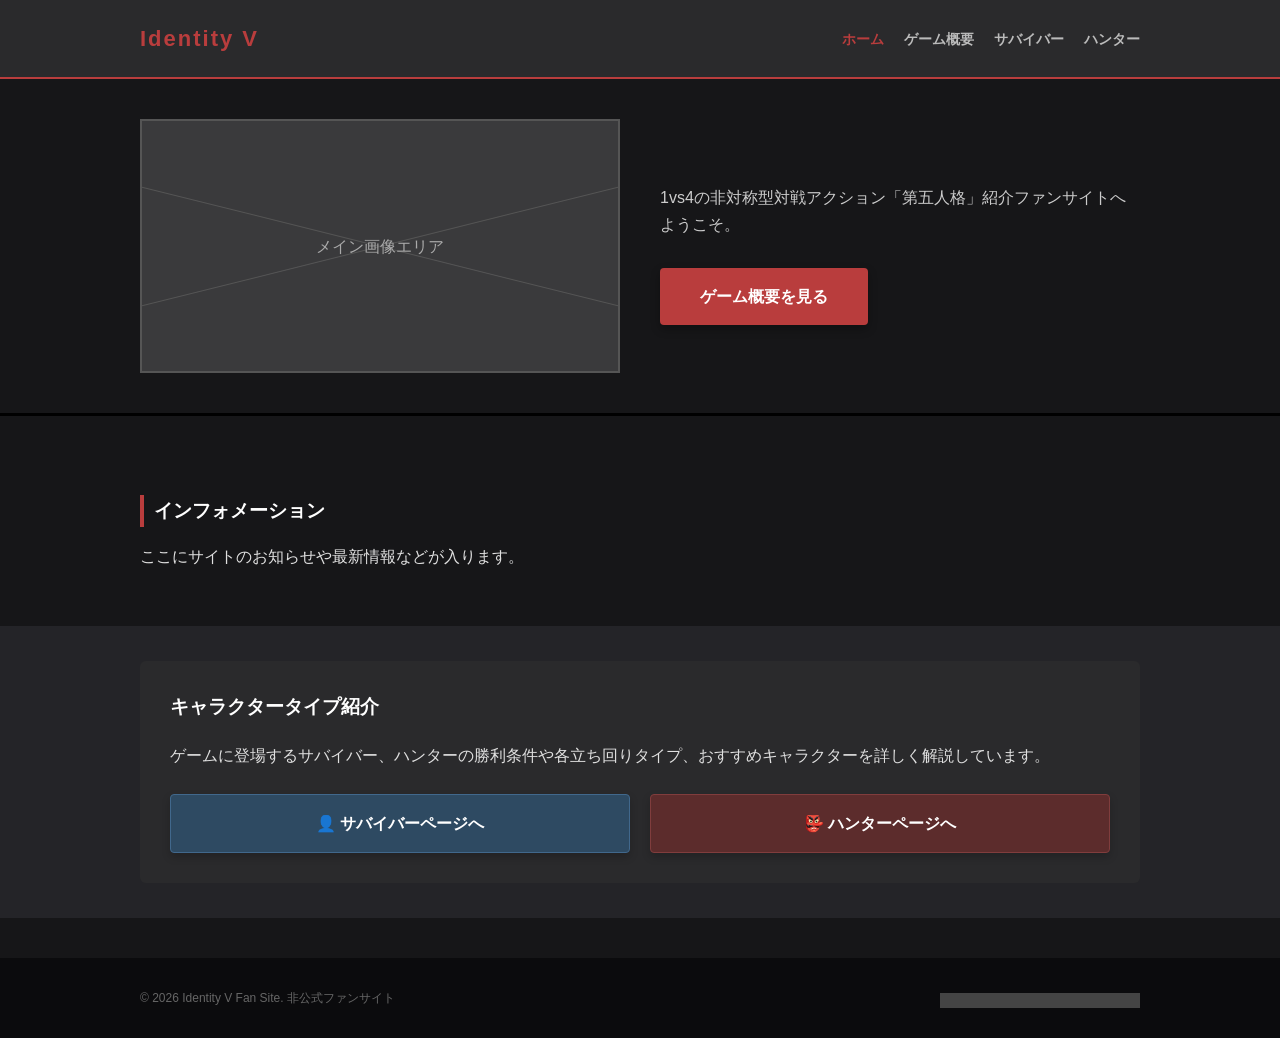
<file: index.html>
<!DOCTYPE html>
<html lang="ja">
<head>
    <meta charset="UTF-8">
    <meta name="viewport" content="width=device-width, initial-scale=1.0">
    <title>Identity V 第五人格 ファンサイト</title>
    <link rel="stylesheet" href="style.css">
</head>
<body>

    <!-- ヘッダーエリア（一番上のグレーの帯） -->
    <header>
        <div class="header-container">
            <div class="logo">Identity V</div>
            <nav>
                <ul>
                    <li><a href="index.html" class="active">ホーム</a></li>
                    <li><a href="about.html">ゲーム概要</a></li>
                    <li><a href="survivor.html">サバイバー</a></li>
                    <li><a href="hunter.html">ハンター</a></li>
                </ul>
            </nav>
        </div>
    </header>

    <!-- メインビジュアルエリア -->
    <section class="main-hero">
        <div class="hero-left">
            <!-- 左側の大きな画像プレースホルダー -->
            <div class="image-placeholder">
                <span class="cross-line-1"></span>
                <span class="cross-line-2"></span>
                <p>メイン画像エリア</p>
            </div>
        </div>
        <div class="hero-right">
            <!-- 右側のテキストとボタン（ゲーム概要へ変更） -->
            <p class="hero-text">1vs4の非対称型対戦アクション「第五人格」紹介ファンサイトへようこそ。</p>
            <a href="about.html" class="btn-primary">ゲーム概要を見る</a>
        </div>
    </section>

    <!-- 区切り線 -->
    <hr class="section-divider">

    <!-- 中段のコンテンツエリア -->
    <div class="middle-content">
        <div class="container">
            <h3>インフォメーション</h3>
            <p>ここにサイトのお知らせや最新情報などが入ります。</p>
        </div>
    </div>

    <!-- 下段のグレーの大きなエリア（ハンター・サバイバーのボタンを配置） -->
    <section class="bottom-section">
        <div class="container">
            <div class="bottom-card">
                <h3>キャラクタータイプ紹介</h3>
                <p>ゲームに登場するサバイバー、ハンターの勝利条件や各立ち回りタイプ、おすすめキャラクターを詳しく解説しています。</p>
                
                <!-- 新設した2つのボタンエリア -->
                <div class="character-buttons">
                    <a href="survivor.html" class="btn-char btn-survivor">👤 サバイバーページへ</a>
                    <a href="hunter.html" class="btn-char btn-hunter">👺 ハンターページへ</a>
                </div>
            </div>
        </div>
    </section>

    <!-- 一番下のフッター -->
    <footer>
        <div class="footer-container">
            <p>&copy; 2026 Identity V Fan Site. 非公式ファンサイト</p>
            <div class="footer-bar"></div>
        </div>
    </footer>

</body>
</html>
</file>
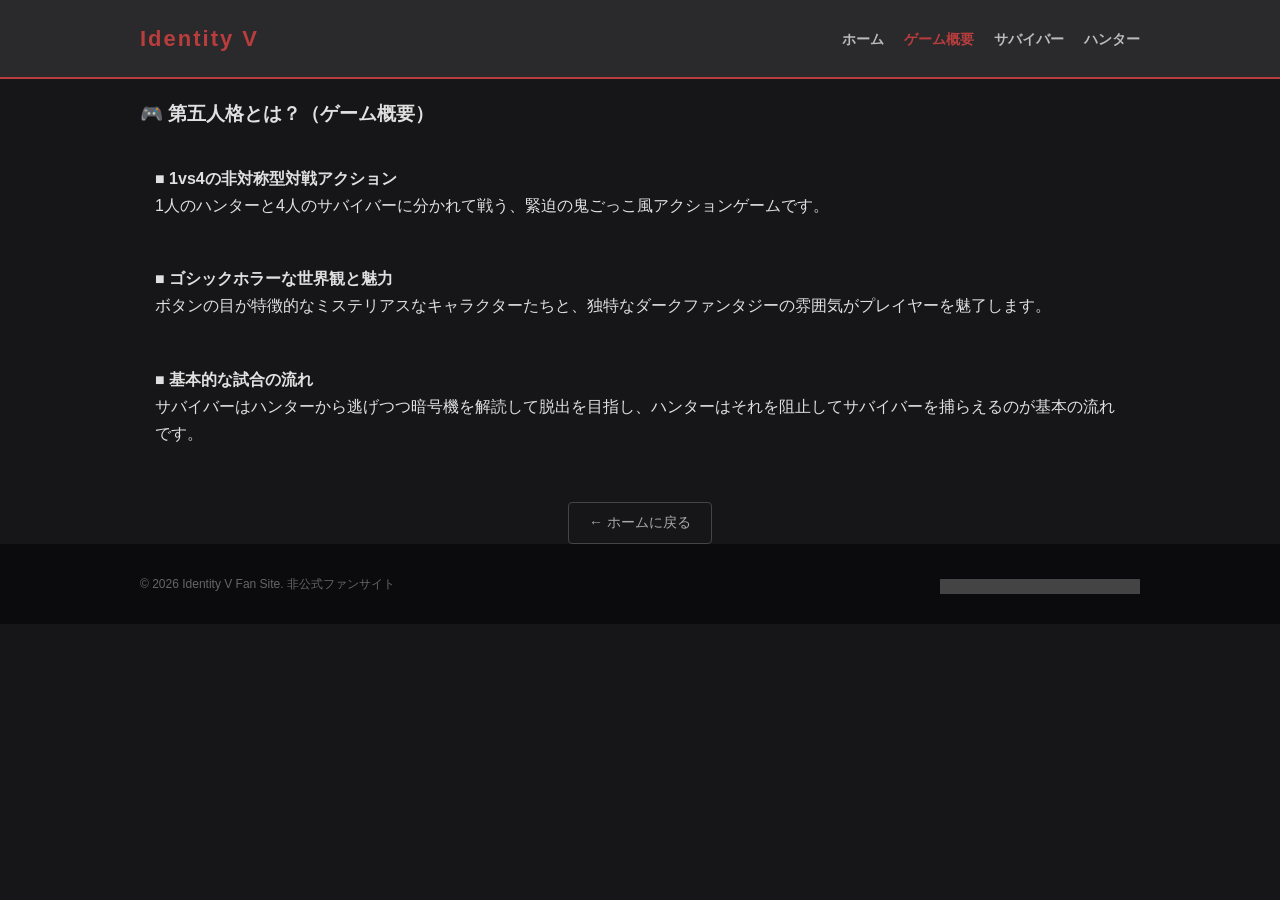
<file: about.html>
<!DOCTYPE html>
<html lang="ja">
<head>
    <meta charset="UTF-8">
    <meta name="viewport" content="width=device-width, initial-scale=1.0">
    <title>ゲーム概要 - Identity V</title>
    <link rel="stylesheet" href="style.css">
</head>
<body>

    <!-- ヘッダーエリア -->
    <header>
        <div class="header-container">
            <div class="logo">Identity V</div>
            <nav>
                <ul>
                    <li><a href="index.html">ホーム</a></li>
                    <li><a href="about.html" class="active">ゲーム概要</a></li>
                    <li><a href="survivor.html">サバイバー</a></li>
                    <li><a href="hunter.html">ハンター</a></li>
                </ul>
            </nav>
        </div>
    </header>

    <!-- メインコンテンツ（新スタイル適用） -->
    <div class="container content-section">
        <div class="gray-card">
            <h3>🎮 第五人格とは？（ゲーム概要）</h3>
            <div class="intro-box" style="margin-top: 20px;">
                <p style="background: #161618; padding: 15px; border-radius: 4px; margin-bottom: 15px;">
                    <strong>■ 1vs4の非対称型対戦アクション</strong><br>
                    1人のハンターと4人のサバイバーに分かれて戦う、緊迫の鬼ごっこ風アクションゲームです。
                </p>
                <p style="background: #161618; padding: 15px; border-radius: 4px; margin-bottom: 15px;">
                    <strong>■ ゴシックホラーな世界観と魅力</strong><br>
                    ボタンの目が特徴的なミステリアスなキャラクターたちと、独特なダークファンタジーの雰囲気がプレイヤーを魅了します。
                </p>
                <p style="background: #161618; padding: 15px; border-radius: 4px;">
                    <strong>■ 基本的な試合の流れ</strong><br>
                    サバイバーはハンターから逃げつつ暗号機を解読して脱出を目指し、ハンターはそれを阻止してサバイバーを捕らえるのが基本の流れです。
                </p>
            </div>
            
            <div class="center-btn" style="text-align: center; margin-top: 40px;">
                <a href="index.html" class="btn-back" style="display: inline-block; color: #aaa; text-decoration: none; font-size: 14px; border: 1px solid #444; padding: 8px 20px; border-radius: 4px; transition: all 0.2s;">&larr; ホームに戻る</a>
            </div>
        </div>
    </div>

    <!-- フッター -->
    <footer>
        <div class="footer-container">
            <p>&copy; 2026 Identity V Fan Site. 非公式ファンサイト</p>
            <div class="footer-bar"></div>
        </div>
    </footer>

</body>
</html>
</file>
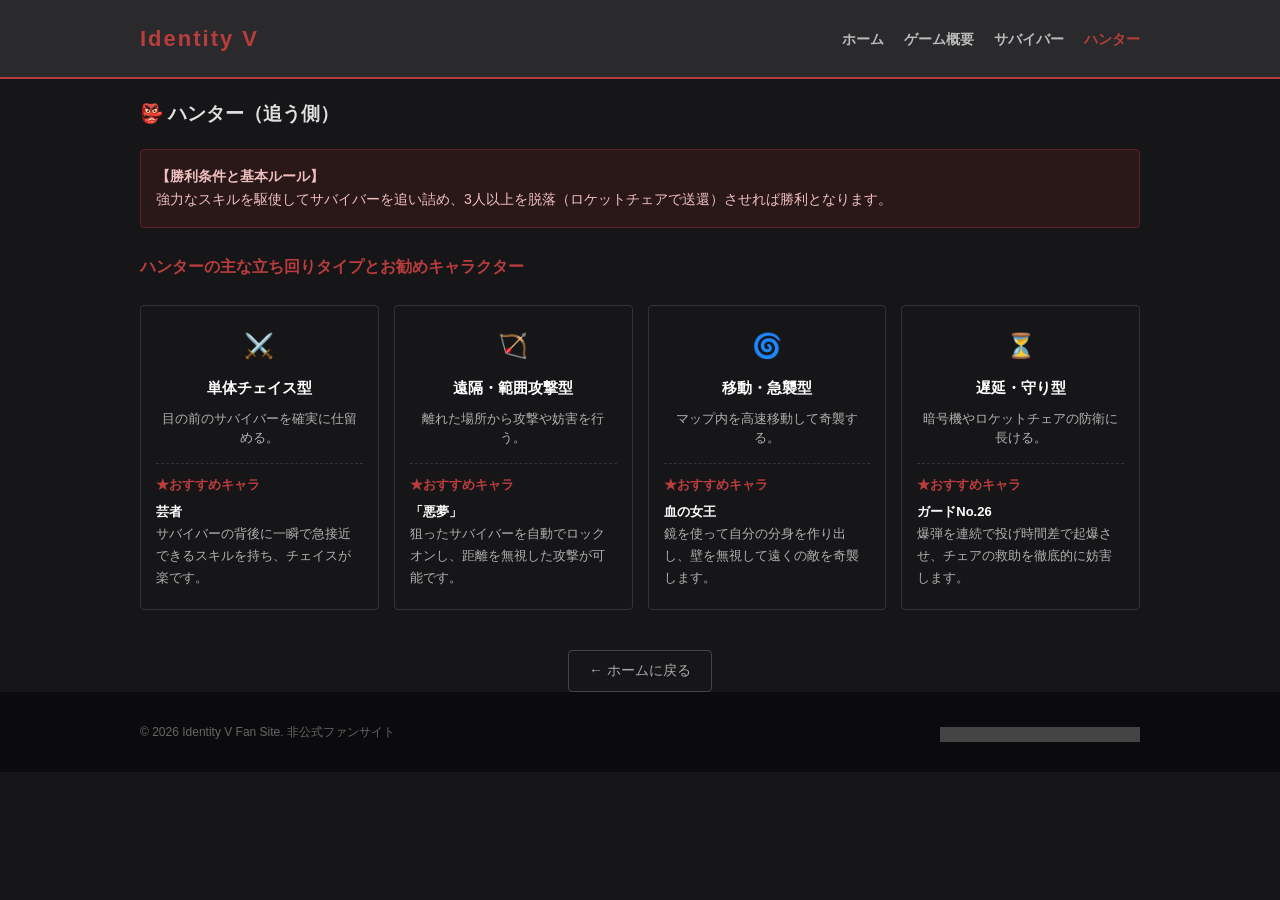
<file: hunter.html>
<!DOCTYPE html>
<html lang="ja">
<head>
    <meta charset="UTF-8">
    <meta name="viewport" content="width=device-width, initial-scale=1.0">
    <title>ハンター紹介 - Identity V</title>
    <link rel="stylesheet" href="style.css">
</head>
<body>

    <!-- ヘッダーエリア -->
    <header>
        <div class="header-container">
            <div class="logo">Identity V</div>
            <nav>
                <ul>
                    <li><a href="index.html">ホーム</a></li>
                    <li><a href="about.html">ゲーム概要</a></li>
                    <li><a href="survivor.html">サバイバー</a></li>
                    <li><a href="hunter.html" class="active">ハンター</a></li>
                </ul>
            </nav>
        </div>
    </header>

    <!-- メインコンテンツ -->
    <div class="container content-section">
        <div class="gray-card">
            <h3>👺 ハンター（追う側）</h3>
            <p style="background-color: #2a1818; border: 1px solid #5a2222; padding: 15px; border-radius: 4px; font-size: 14px; color: #f0c0c0; margin-bottom: 25px;">
                <strong>【勝利条件と基本ルール】</strong><br>
                強力なスキルを駆使してサバイバーを追い詰め、3人以上を脱落（ロケットチェアで送還）させれば勝利となります。
            </p>
            
            <h4 style="color: #b93d3d; font-size: 16px; margin: 25px 0 15px 0; font-weight: bold;">ハンターの主な立ち回りタイプとお勧めキャラクター</h4>
            
            <div class="character-buttons" style="display: grid; grid-template-columns: repeat(auto-fit, minmax(200px, 1fr)); gap: 15px;">
                <div style="background-color: #161618; padding: 20px 15px; border-radius: 4px; border: 1px solid #32323a; text-align: center;">
                    <span style="font-size: 24px; display: block; margin-bottom: 8px;">⚔️</span>
                    <h4 style="margin: 0 0 8px 0; color: #fff; font-size: 15px;">単体チェイス型</h4>
                    <p style="margin: 0 0 15px 0; font-size: 13px; color: #b0b0b0; line-height: 1.5;">目の前のサバイバーを確実に仕留める。</p>
                    <div style="margin-top: 15px; padding-top: 10px; border-top: 1px dashed #32323a; text-align: left;">
                        <h5 style="margin: 0 0 5px 0; color: #b93d3d; font-size: 13px;">★おすすめキャラ</h5>
                        <p style="margin: 0; font-size: 13px; color: #b0b0b0;"><strong style="color: #fff;">芸者</strong><br>サバイバーの背後に一瞬で急接近できるスキルを持ち、チェイスが楽です。</p>
                    </div>
                </div>

                <div style="background-color: #161618; padding: 20px 15px; border-radius: 4px; border: 1px solid #32323a; text-align: center;">
                    <span style="font-size: 24px; display: block; margin-bottom: 8px;">🏹</span>
                    <h4 style="margin: 0 0 8px 0; color: #fff; font-size: 15px;">遠隔・範囲攻撃型</h4>
                    <p style="margin: 0 0 15px 0; font-size: 13px; color: #b0b0b0; line-height: 1.5;">離れた場所から攻撃や妨害を行う。</p>
                    <div style="margin-top: 15px; padding-top: 10px; border-top: 1px dashed #32323a; text-align: left;">
                        <h5 style="margin: 0 0 5px 0; color: #b93d3d; font-size: 13px;">★おすすめキャラ</h5>
                        <p style="margin: 0; font-size: 13px; color: #b0b0b0;"><strong style="color: #fff;">「悪夢」</strong><br>狙ったサバイバーを自動でロックオンし、距離を無視した攻撃が可能です。</p>
                    </div>
                </div>

                <div style="background-color: #161618; padding: 20px 15px; border-radius: 4px; border: 1px solid #32323a; text-align: center;">
                    <span style="font-size: 24px; display: block; margin-bottom: 8px;">🌀</span>
                    <h4 style="margin: 0 0 8px 0; color: #fff; font-size: 15px;">移動・急襲型</h4>
                    <p style="margin: 0 0 15px 0; font-size: 13px; color: #b0b0b0; line-height: 1.5;">マップ内を高速移動して奇襲する。</p>
                    <div style="margin-top: 15px; padding-top: 10px; border-top: 1px dashed #32323a; text-align: left;">
                        <h5 style="margin: 0 0 5px 0; color: #b93d3d; font-size: 13px;">★おすすめキャラ</h5>
                        <p style="margin: 0; font-size: 13px; color: #b0b0b0;"><strong style="color: #fff;">血の女王</strong><br>鏡を使って自分の分身を作り出し、壁を無視して遠くの敵を奇襲します。</p>
                    </div>
                </div>

                <div style="background-color: #161618; padding: 20px 15px; border-radius: 4px; border: 1px solid #32323a; text-align: center;">
                    <span style="font-size: 24px; display: block; margin-bottom: 8px;">⏳</span>
                    <h4 style="margin: 0 0 8px 0; color: #fff; font-size: 15px;">遅延・守り型</h4>
                    <p style="margin: 0 0 15px 0; font-size: 13px; color: #b0b0b0; line-height: 1.5;">暗号機やロケットチェアの防衛に長ける。</p>
                    <div style="margin-top: 15px; padding-top: 10px; border-top: 1px dashed #32323a; text-align: left;">
                        <h5 style="margin: 0 0 5px 0; color: #b93d3d; font-size: 13px;">★おすすめキャラ</h5>
                        <p style="margin: 0; font-size: 13px; color: #b0b0b0;"><strong style="color: #fff;">ガードNo.26</strong><br>爆弾を連続で投げ時間差で起爆させ、チェアの救助を徹底的に妨害します。</p>
                    </div>
                </div>
            </div>

            <div class="center-btn" style="text-align: center; margin-top: 40px;">
                <a href="index.html" class="btn-back" style="display: inline-block; color: #aaa; text-decoration: none; font-size: 14px; border: 1px solid #444; padding: 8px 20px; border-radius: 4px; transition: all 0.2s;">&larr; ホームに戻る</a>
            </div>
        </div>
    </div>

    <!-- フッター -->
    <footer>
        <div class="footer-container">
            <p>&copy; 2026 Identity V Fan Site. 非公式ファンサイト</p>
            <div class="footer-bar"></div>
        </div>
    </footer>

</body>
</html>
</file>
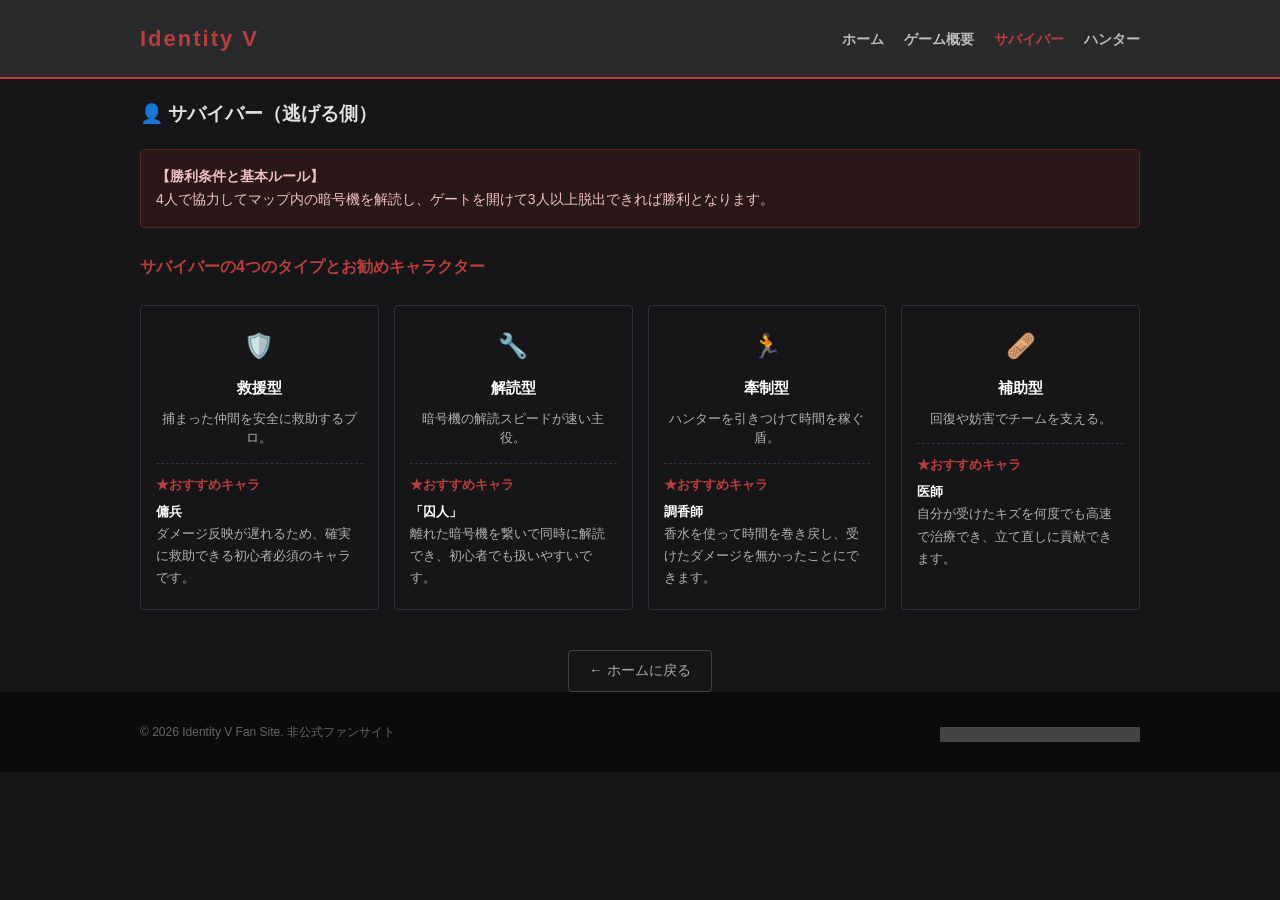
<file: survivor.html>
<!DOCTYPE html>
<html lang="ja">
<head>
    <meta charset="UTF-8">
    <meta name="viewport" content="width=device-width, initial-scale=1.0">
    <title>サバイバー紹介 - Identity V</title>
    <link rel="stylesheet" href="style.css">
</head>
<body>

    <!-- ヘッダーエリア -->
    <header>
        <div class="header-container">
            <div class="logo">Identity V</div>
            <nav>
                <ul>
                    <li><a href="index.html">ホーム</a></li>
                    <li><a href="about.html">ゲーム概要</a></li>
                    <li><a href="survivor.html" class="active">サバイバー</a></li>
                    <li><a href="hunter.html">ハンター</a></li>
                </ul>
            </nav>
        </div>
    </header>

    <!-- メインコンテンツ -->
    <div class="container content-section">
        <div class="gray-card">
            <h3>👤 サバイバー（逃げる側）</h3>
            <p style="background-color: #2a1818; border: 1px solid #5a2222; padding: 15px; border-radius: 4px; font-size: 14px; color: #f0c0c0; margin-bottom: 25px;">
                <strong>【勝利条件と基本ルール】</strong><br>
                4人で協力してマップ内の暗号機を解読し、ゲートを開けて3人以上脱出できれば勝利となります。
            </p>
            
            <h4 style="color: #b93d3d; font-size: 16px; margin: 25px 0 15px 0; font-weight: bold;">サバイバーの4つのタイプとお勧めキャラクター</h4>
            
            <div class="character-buttons" style="display: grid; grid-template-columns: repeat(auto-fit, minmax(200px, 1fr)); gap: 15px;">
                <div style="background-color: #161618; padding: 20px 15px; border-radius: 4px; border: 1px solid #32323a; text-align: center;">
                    <span style="font-size: 24px; display: block; margin-bottom: 8px;">🛡️</span>
                    <h4 style="margin: 0 0 8px 0; color: #fff; font-size: 15px;">救援型</h4>
                    <p style="margin: 0 0 15px 0; font-size: 13px; color: #b0b0b0; line-height: 1.5;">捕まった仲間を安全に救助するプロ。</p>
                    <div style="margin-top: 15px; padding-top: 10px; border-top: 1px dashed #32323a; text-align: left;">
                        <h5 style="margin: 0 0 5px 0; color: #b93d3d; font-size: 13px;">★おすすめキャラ</h5>
                        <p style="margin: 0; font-size: 13px; color: #b0b0b0;"><strong style="color: #fff;">傭兵</strong><br>ダメージ反映が遅れるため、確実に救助できる初心者必須のキャラです。</p>
                    </div>
                </div>

                <div style="background-color: #161618; padding: 20px 15px; border-radius: 4px; border: 1px solid #32323a; text-align: center;">
                    <span style="font-size: 24px; display: block; margin-bottom: 8px;">🔧</span>
                    <h4 style="margin: 0 0 8px 0; color: #fff; font-size: 15px;">解読型</h4>
                    <p style="margin: 0 0 15px 0; font-size: 13px; color: #b0b0b0; line-height: 1.5;">暗号機の解読スピードが速い主役。</p>
                    <div style="margin-top: 15px; padding-top: 10px; border-top: 1px dashed #32323a; text-align: left;">
                        <h5 style="margin: 0 0 5px 0; color: #b93d3d; font-size: 13px;">★おすすめキャラ</h5>
                        <p style="margin: 0; font-size: 13px; color: #b0b0b0;"><strong style="color: #fff;">「囚人」</strong><br>離れた暗号機を繋いで同時に解読でき、初心者でも扱いやすいです。</p>
                    </div>
                </div>

                <div style="background-color: #161618; padding: 20px 15px; border-radius: 4px; border: 1px solid #32323a; text-align: center;">
                    <span style="font-size: 24px; display: block; margin-bottom: 8px;">🏃</span>
                    <h4 style="margin: 0 0 8px 0; color: #fff; font-size: 15px;">牽制型</h4>
                    <p style="margin: 0 0 15px 0; font-size: 13px; color: #b0b0b0; line-height: 1.5;">ハンターを引きつけて時間を稼ぐ盾。</p>
                    <div style="margin-top: 15px; padding-top: 10px; border-top: 1px dashed #32323a; text-align: left;">
                        <h5 style="margin: 0 0 5px 0; color: #b93d3d; font-size: 13px;">★おすすめキャラ</h5>
                        <p style="margin: 0; font-size: 13px; color: #b0b0b0;"><strong style="color: #fff;">調香師</strong><br>香水を使って時間を巻き戻し、受けたダメージを無かったことにできます。</p>
                    </div>
                </div>

                <div style="background-color: #161618; padding: 20px 15px; border-radius: 4px; border: 1px solid #32323a; text-align: center;">
                    <span style="font-size: 24px; display: block; margin-bottom: 8px;">🩹</span>
                    <h4 style="margin: 0 0 8px 0; color: #fff; font-size: 15px;">補助型</h4>
                    <p style="margin: 0 0 15px 0; font-size: 13px; color: #b0b0b0; line-height: 1.5;">回復や妨害でチームを支える。</p>
                    <div style="margin-top: 15px; padding-top: 10px; border-top: 1px dashed #32323a; text-align: left;">
                        <h5 style="margin: 0 0 5px 0; color: #b93d3d; font-size: 13px;">★おすすめキャラ</h5>
                        <p style="margin: 0; font-size: 13px; color: #b0b0b0;"><strong style="color: #fff;">医師</strong><br>自分が受けたキズを何度でも高速で治療でき、立て直しに貢献できます。</p>
                    </div>
                </div>
            </div>

            <div class="center-btn" style="text-align: center; margin-top: 40px;">
                <a href="index.html" class="btn-back" style="display: inline-block; color: #aaa; text-decoration: none; font-size: 14px; border: 1px solid #444; padding: 8px 20px; border-radius: 4px; transition: all 0.2s;">&larr; ホームに戻る</a>
            </div>
        </div>
    </div>

    <!-- フッター -->
    <footer>
        <div class="footer-container">
            <p>&copy; 2026 Identity V Fan Site. 非公式ファンサイト</p>
            <div class="footer-bar"></div>
        </div>
    </footer>

</body>
</html>
</file>
<file: style.css>
/* 全体のリセット */
body {
    font-family: 'Helvetica Neue', Arial, 'Hiragino Kaku Gothic ProN', sans-serif;
    line-height: 1.7;
    margin: 0;
    padding: 0;
    color: #e0e0e0;
    background-color: #161618;
}

/* 共通コンテナ */
.container {
    max-width: 1000px;
    margin: 0 auto;
    padding: 0 20px;
}

/* ヘッダーエリア */
header {
    background-color: #2a2a2c;
    padding: 20px 0;
    border-bottom: 2px solid #b93d3d;
}

.header-container {
    max-width: 1000px;
    margin: 0 auto;
    padding: 0 20px;
    display: flex;
    justify-content: space-between;
    align-items: center;
}

.logo {
    font-weight: bold;
    font-size: 22px;
    color: #b93d3d;
    letter-spacing: 2px;
}

nav ul {
    list-style: none;
    margin: 0;
    padding: 0;
    display: flex;
}

nav ul li {
    margin-left: 20px;
}

nav ul li a {
    color: #bbb;
    text-decoration: none;
    font-size: 14px;
    font-weight: bold;
    transition: color 0.3s;
}

nav ul li a:hover, nav ul li a.active {
    color: #b93d3d;
}

/* メインビジュアルエリア */
.main-hero {
    max-width: 1000px;
    margin: 40px auto;
    padding: 0 20px;
    display: flex;
    gap: 40px;
    align-items: center;
}

/* 左側：画像プレースホルダー */
.hero-left {
    flex: 1;
}

.image-placeholder {
    background-color: #3a3a3c;
    height: 250px;
    border: 2px solid #555;
    position: relative;
    display: flex;
    justify-content: center;
    align-items: center;
    overflow: hidden;
}

.image-placeholder p {
    position: relative;
    z-index: 2;
    color: #aaa;
    margin: 0;
}

.cross-line-1, .cross-line-2 {
    position: absolute;
    width: 150%;
    height: 1px;
    background-color: #555;
    top: 50%;
    left: -25%;
}
.cross-line-1 { transform: rotate(14deg); }
.cross-line-2 { transform: rotate(-14deg); }

/* 右側：テキストとメインボタン */
.hero-right {
    flex: 1;
    display: flex;
    flex-direction: column;
    justify-content: center;
    align-items: flex-start;
}

.hero-text {
    font-size: 16px;
    color: #ccc;
    margin-bottom: 30px;
}

/* ゲーム概要を見るボタン */
.btn-primary {
    display: inline-block;
    background-color: #b93d3d;
    color: #fff;
    padding: 15px 40px;
    text-decoration: none;
    font-weight: bold;
    border-radius: 4px;
    box-shadow: 0 4px 10px rgba(0,0,0,0.3);
    transition: all 0.2s;
}

.btn-primary:hover {
    background-color: #932c2c;
    transform: translateY(-2px);
}

/* 区切り線 */
.section-divider {
    border: none;
    border-top: 3px solid #000;
    margin: 40px 0;
}

/* 中段コンテンツ */
.middle-content {
    padding: 20px 0 40px;
}

.middle-content h3 {
    color: #fff;
    border-left: 4px solid #b93d3d;
    padding-left: 10px;
    margin-bottom: 15px;
}

/* 下段のグレーエリア */
.bottom-section {
    background-color: #242428;
    padding: 5px 0;
    margin-bottom: 40px;
}

.bottom-card {
    background-color: #2a2a2c;
    padding: 30px;
    margin: 30px 0;
    border-radius: 6px;
}

.bottom-card h3 {
    margin-top: 0;
    color: #fff;
}

/* 下部キャラクターボタンのレイアウト */
.character-buttons {
    display: flex;
    gap: 20px;
    margin-top: 25px;
}

.btn-char {
    flex: 1;
    text-align: center;
    padding: 15px 20px;
    text-decoration: none;
    font-weight: bold;
    border-radius: 4px;
    color: #fff;
    transition: all 0.2s;
    box-shadow: 0 4px 8px rgba(0,0,0,0.2);
}

/* サバイバー（青みがかったダークトーン） */
.btn-survivor {
    background-color: #2e4a62;
    border: 1px solid #41688c;
}
.btn-survivor:hover {
    background-color: #22374a;
    transform: translateY(-2px);
}

/* ハンター（赤みがかったダークトーン） */
.btn-hunter {
    background-color: #5c2c2c;
    border: 1px solid #803d3d;
}
.btn-hunter:hover {
    background-color: #422020;
    transform: translateY(-2px);
}

/* フッター */
footer {
    background-color: #0b0b0d;
    padding: 30px 0;
}

.footer-container {
    max-width: 1000px;
    margin: 0 auto;
    padding: 0 20px;
    position: relative;
}

footer p {
    margin: 0;
    font-size: 12px;
    color: #666;
}

.footer-bar {
    position: absolute;
    right: 20px;
    bottom: 0;
    width: 200px;
    height: 15px;
    background-color: #444;
}
</file>
